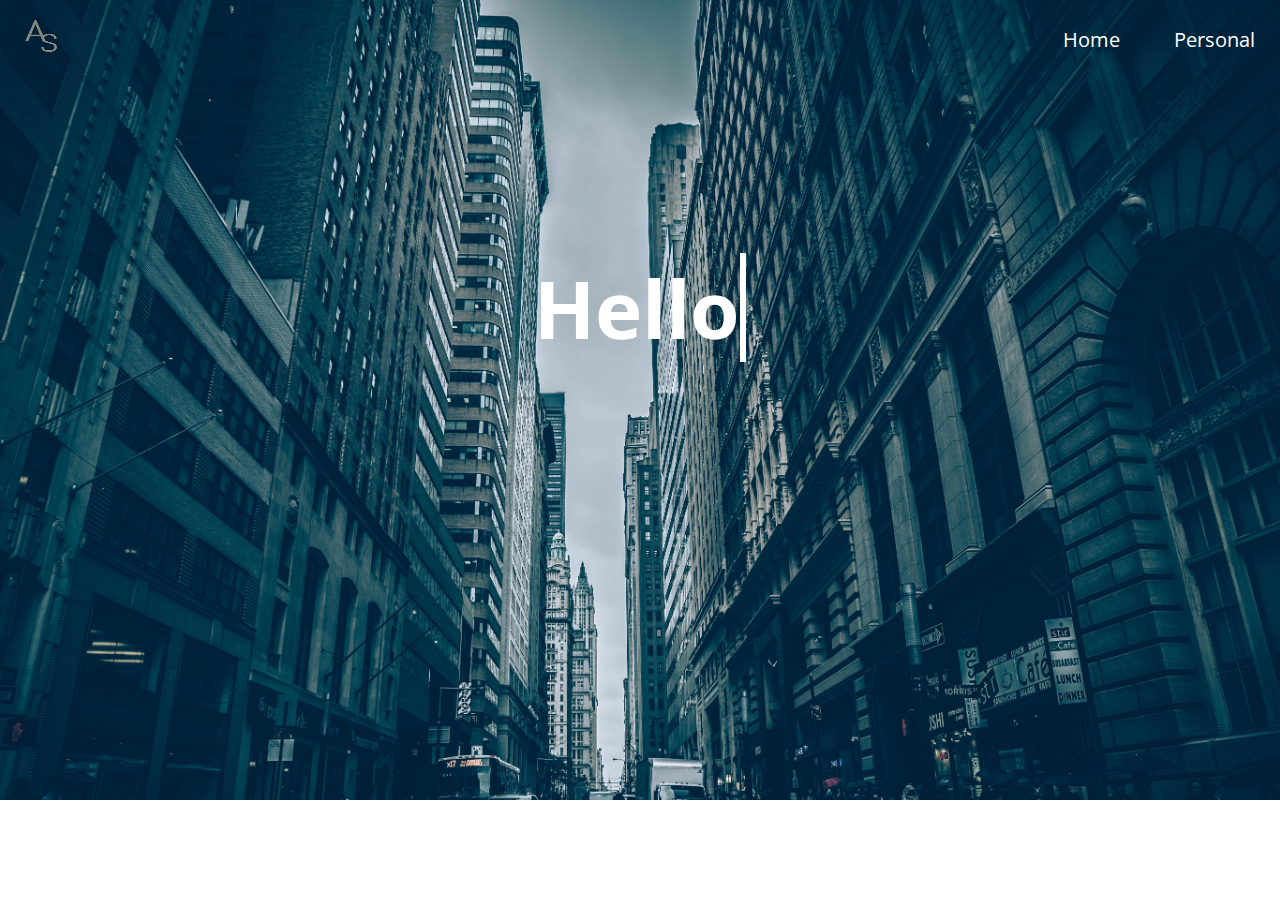
<file: ui/index.html>
<!DOCTYPE html>

<html lang="en">
	<head>
		<title>Aryan Singh</title>

		<meta charset="utf-8">
		<link rel="shortcut icon" ref="/ui/logo.png">
		<link href="https://fonts.googleapis.com/css?family=Open+Sans" rel="stylesheet">
		<link rel="stylesheet" href="/ui/style.css">
	</head>
<body>
	<div class="main">
	<div id = "container">
		<div class="header">
			<img class="logo" src="/ui/logo.png" />

			<nav>
				<a class="navbar" href="/">Home</a>
				<a class="navbar" href="/portfolio">Personal</a>
			</nav>
		</div>

		<span>
			<h1>
				<a href="" class="typewrite" data-period="2000" data-type='["Hello, World!","I am Aryan","Check out my profile"]'>
    			<span class="wrap"></span>
  				</a>
			</h1>
			<script src="/ui/typewriter.js"></script>
		</span>
	</div>
	</div>
</body>
</html>
</file>
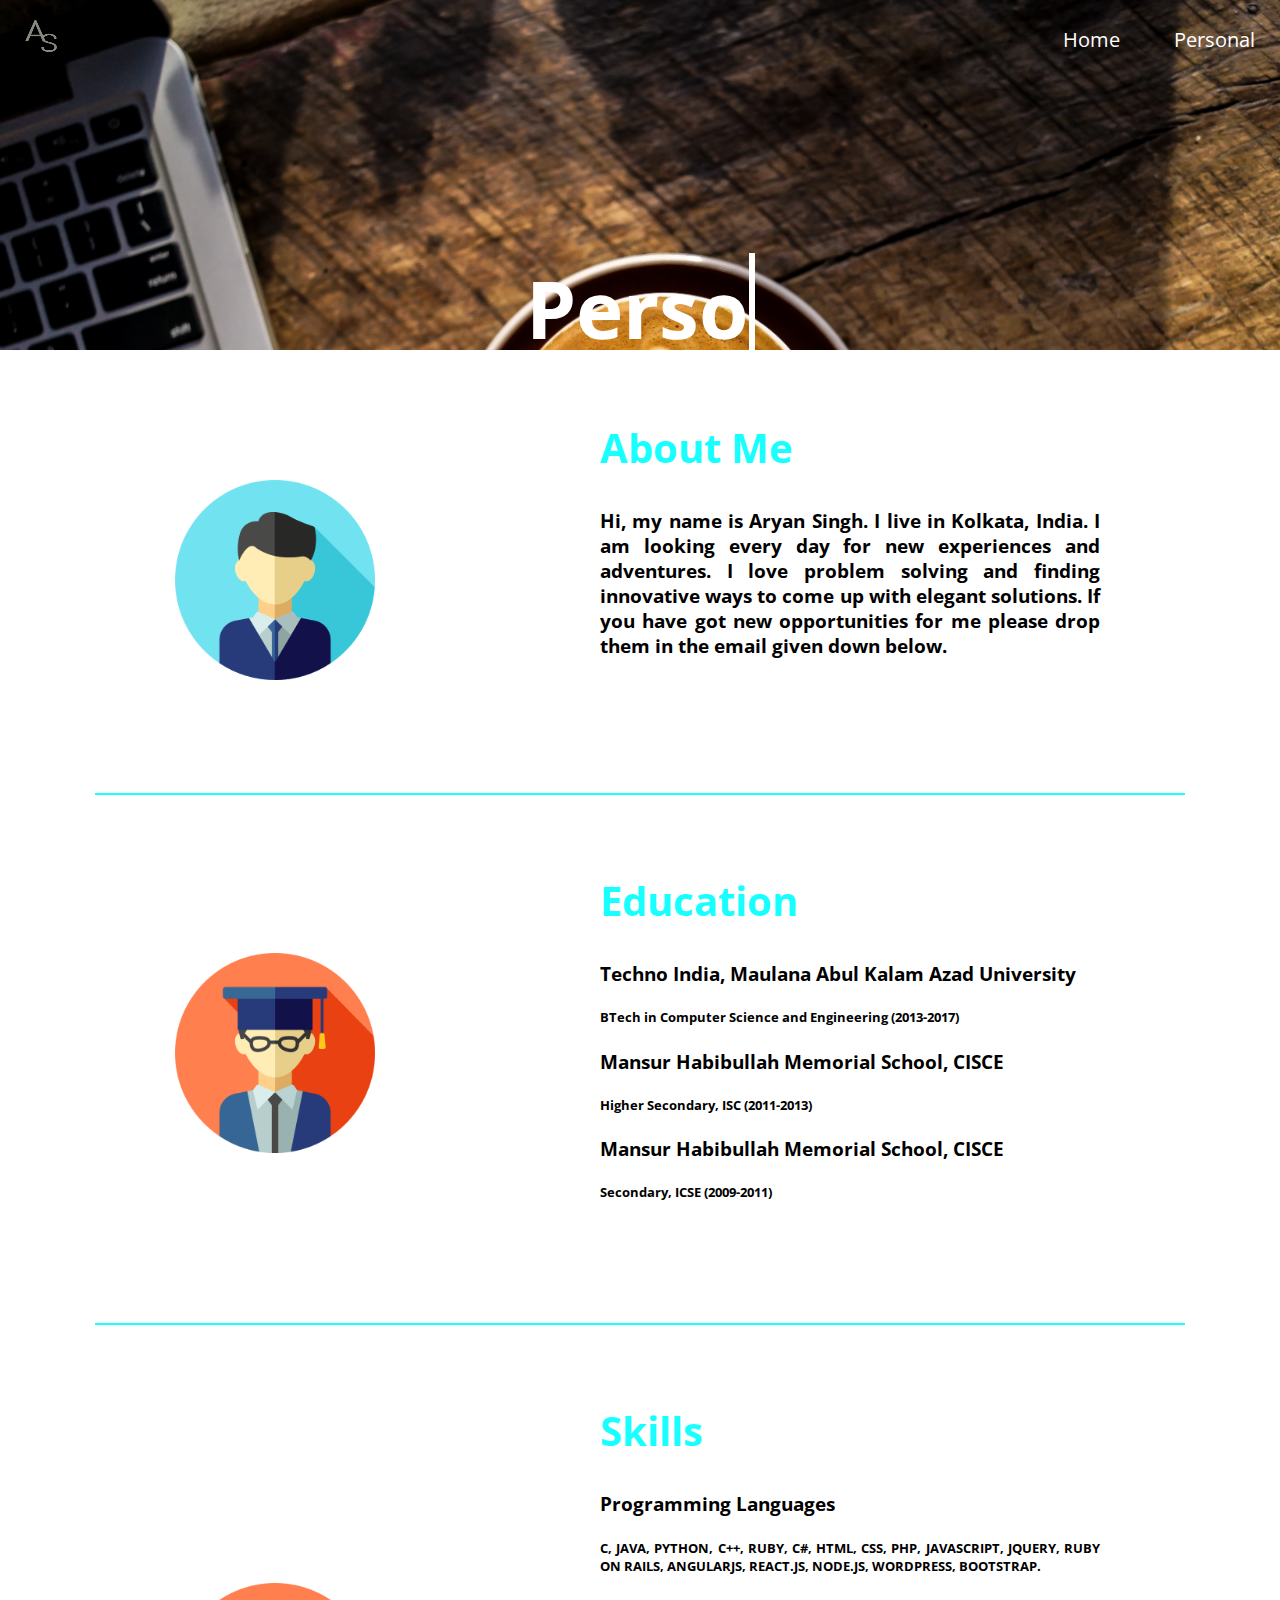
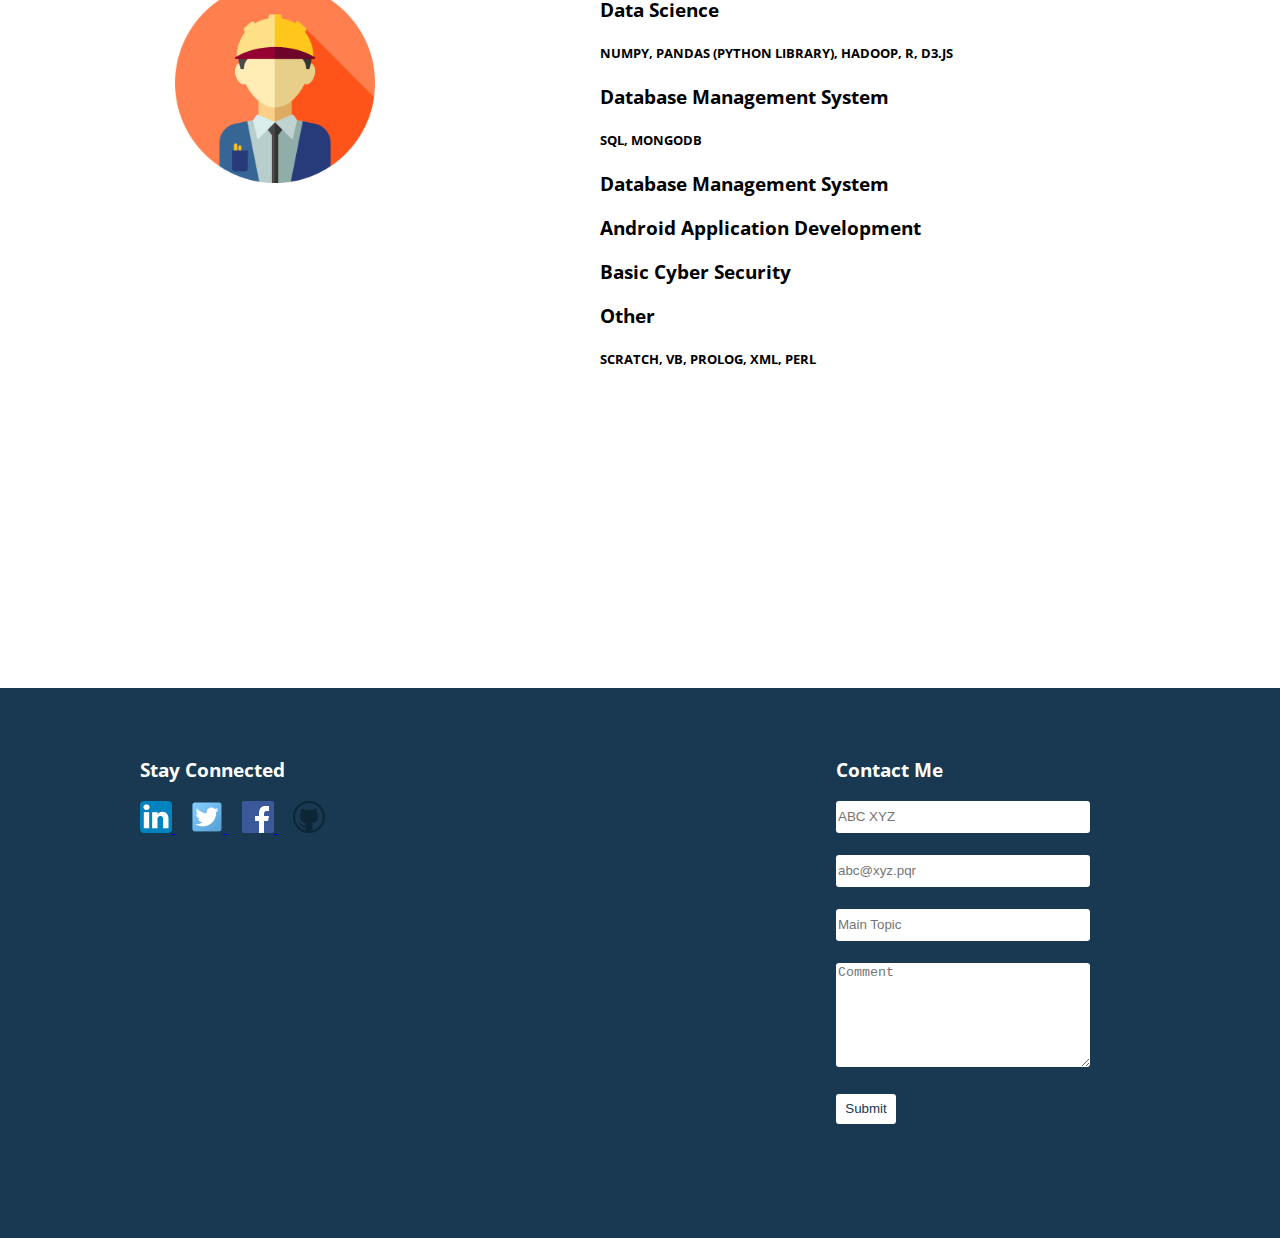
<file: ui/portfolio.html>
<!doctype html>

<html lang="en">
	<head>
		<title>Aryan Singh</title>

		<meta charset="utf-8">
		<link rel="shortcut icon" ref="/ui/logo.png">
		<link href="https://fonts.googleapis.com/css?family=Open+Sans" rel="stylesheet">
		<link rel="stylesheet" href="/ui/style.css">
	</head>
<body>
	<div id = "head">
		<div class="header">
			<img class="logo" src="/ui/logo.png" />

			<nav>
				<a class="navbar" href="/">Home</a>
				<a class="navbar" href="/portfolio">Personal</a>
			</nav>
		</div>

		<span>
			<h1>
				<a href="" class="typewrite" data-period="2000" data-type='["Personal"]'>
    			<span class="wrap"></span>
  				</a>
			</h1>
			<script src="/ui/typewriter.js"></script>
		</span>
	</div>
		<div id="container">
		<div class="one">
			<img class="avatar" src="/ui/businessman.png" height="200" width="200">
			<div class="about">
				<h2 class="abt">About Me</h2>
			<h3 >Hi, my name is Aryan Singh. I live in Kolkata, India. I am looking every day for new experiences and adventures. I love problem solving and finding innovative ways to come up with elegant solutions. If you have got new opportunities for me please drop them in the email given down below. </h3>
			<div>
		</div>
		</div>
		<hr width="85%" height="8px" color="#18ffff">
		<div id="container">
		<div class="two">
			<img class="avatar2" src="/ui/scientist.png" height="200" width="200">
			<div class="about">
				<h2 class="abt">Education</h2>
			<h3>Techno India, Maulana Abul Kalam Azad University</h3>
			<h5>BTech in Computer Science and Engineering (2013-2017)</h5>
			<h3>Mansur Habibullah Memorial School, CISCE</h3>
			<h5>Higher Secondary, ISC (2011-2013)</h5>
			<h3>Mansur Habibullah Memorial School, CISCE</h3>
			<h5>Secondary, ICSE (2009-2011)</h5>
			<div>
		</div>
		</div>
		<hr width="85%" height="8px" color="#18ffff">
		<div id="container">
		<div class="two">
			<img class="avatar3" src="/ui/engineer.png" height="200" width="200">
			<div class="about">
				<h2 class="abt">Skills</h2>
			
			<h3>Programming Languages</h3>
			<h5>C, JAVA, PYTHON, C++, RUBY, C#, HTML, CSS, PHP, JAVASCRIPT, JQUERY, RUBY ON RAILS, ANGULARJS, REACT.JS, NODE.JS, WORDPRESS, BOOTSTRAP.</h5>
			<h3>Data Science</h3>
			<h5>NUMPY, PANDAS (PYTHON LIBRARY), HADOOP, R, D3.JS</h5>
			<h3>Database Management System</h3>
			<h5>SQL, MONGODB</h5>
			<h3>Database Management System</h3>
			<h3>Android Application Development</h3>
			<h3>Basic Cyber Security</h3>
			<h3>Other</h3>
			<h5>SCRATCH, VB, PROLOG, XML, PERL</h5>
			<div>
		</div>
		</div>
		<footer>
			<div id="foot">
				<div class="social">
					<h3 class="connect">Stay Connected</h3>
					<a class="social linkedin" href="https://in.linkedin.com/in/aryan-singh">
					<img src="/ui/linkedin.png" width="32" height="32"/>
					</a>
					<a class="social twitter" href="https://twitter.com/aryansingh789">
					<img src="/ui/twitter.png" width="32" height="32"/>
					</a>
					<a class="social facebook" href="facebook.com/aryansi225">
					<img src="/ui/facebook.png" width="32" height="32"/>
					</a>
					<a class="social github" href="https://github.com/aryansi225">
					<img src="/ui/github.png" width="32" height="32"/>
					</a>
				</div>
				<div class="contact">
					<h3 class="connect">Contact Me</h3>
					<form class="contact" name="form" method="post" action="/contact">
						<input class="text" id="Name" type="text" placeholder="ABC XYZ">
						<br><br>

						<input class="text" id="Email" type="email" placeholder="abc@xyz.pqr">
						<br><br>

						<input class="text" id="Subject" type="text" placeholder="Main Topic">
						<br><br>

						<textarea class="message" id="Message" placeholder="Comment"></textarea>
						<br><br>

						<input class="submit" id="Submit" type="submit"/>
					</form>
				</div>
			</div>
		</footer>
		<script src="/ui/main.js"></script>
</body>
</html>
</file>
<file: ui/style.css>
body {
	margin: 0px;
	font-family: 'Open Sans', sans-serif;
}
.main {
	background: url(/ui/background.jpg) no-repeat center center fixed; 
  -webkit-background-size: cover;
  -moz-background-size: cover;
  -o-background-size: cover;
  background-size: cover;
}

#container {
	height: 800px;
	width: 100%;
	margin: 0 auto;
}

.header {
	margin-top: 0px;
	width: 100%;
}

.logo {
	float: left;
	margin-top: 20px;
	margin-left: 25px;
}
nav {
	float: right;
	margin-top: 26px;
}

.navbar {
	color: #fff;
	font-size: 20px;
	margin-left: 25px;
	margin-right: 25px;
	margin-top: 20px;
	text-decoration: none;
}
span {
	width: 100%;
}

h1 {
	font-size: 80px;
	color: #fff;
	text-align: center;
	clear: both;
	padding-top: 200px;
}

h2 {
	font-size: 36px;
	color: #fff;
	text-align: center;
	clear: both;
	margin-top: -60px;
}

/*HEADER SECTION*/
#head {
	width: 100%;
	height: 350px;
	background-image: url(/ui/header-bg.jpg);
	background-repeat: no-repeat;
	background-size: cover;
}

.typewrite {
	padding-top: -2%;
	padding-bottom: 50px;
	text-decoration: none;
	color: #fff;
}

.avatar {
	margin-top: 130px;
	margin-left: 175px;
	margin-bottom: 100px;
}

.about{
	width: 500px;
	float: right;
	text-align:justify;
	padding-top: 100px;
	padding-right: 180px;
	padding-bottom: 100px;
}

.abt{
	font-size: 40px;
	text-align: left;
	font-face: Roboto;
	color: #18ffff;
	padding-top: 30px;
}
.avatar2{
	padding-top: 150px;
	padding-left: 175px;
}
.avatar3{
	padding-top: 250px;
	padding-left: 175px;
}

/*FOOTER SECTION*/
footer {
	width: 100%;
	height: 550px;
	background-color: #183951;
	margin-top: 500px;
}

#foot {
	width: 1000px;
	height: 100%;
	margin: 0 auto;
}

div.social {
	float: left;
	margin-top: 50px;
}

a.social {
	margin-right: 15px;
}

div.contact {
	float: right;
	margin-right: 50px;
	margin-top: 50px;
}

label {
	color: #ffffff;
}

input.text {
	height: 30px;
	width: 250px;
	border-radius: 3px;
	border: none;
}

textarea.message {
	height: 100px;
	width: 250px;
	border-radius: 3px;
	border: none;
}

input.submit {
	width: 60px;
	height: 30px;
	background-color: #ffffff;
	color: #183951;
	border: none;
	border-radius: 3px;
}

input.submit:hover {
	text-decoration: underline;
}

.connect {
	color: #ffffff;
}
</file>
